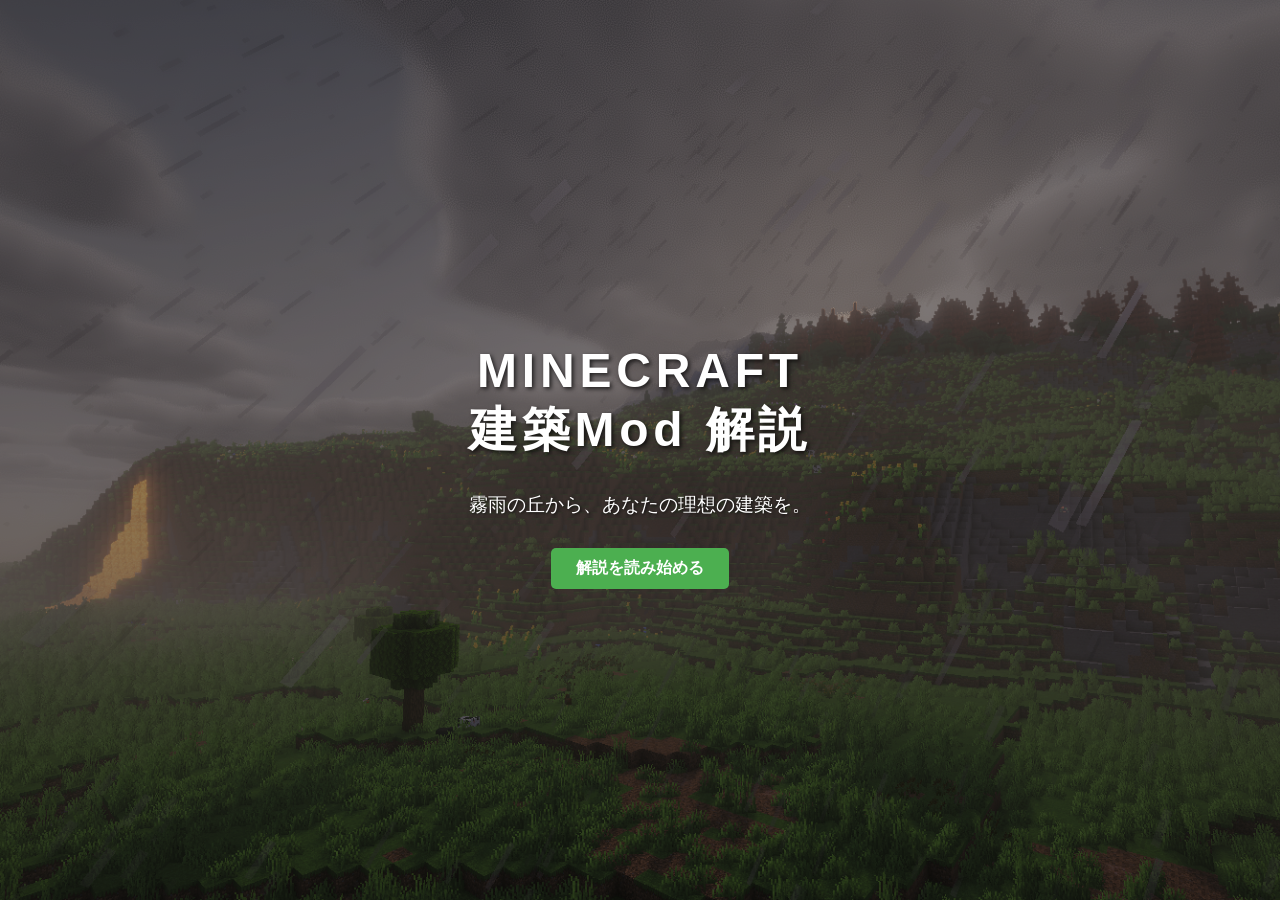
<file: index.html>
<!DOCTYPE html>
<html lang="ja">
<head>
    <meta charset="UTF-8">
    <meta name="viewport" content="width=device-width, initial-scale=1.0">
    <title>マイクラ建築Mod解説ページ</title>
    <link rel="stylesheet" href="file.css">
</head>
<body>

    <!-- ヒーローセクション（ようこそ画像部分） -->
    <header class="hero">
        <div class="hero-overlay"></div> <!-- 画像を暗くするレイヤー -->
        <div class="hero-content">
            <h1>MINECRAFT<br>建築Mod 解説</h1>
            <p>霧雨の丘から、あなたの理想の建築を。</p>
            <a href="home.html" class="btn">解説を読み始める</a>
        </div>
    </header>
    <main>
    </main>

</body>
</html>
</file>
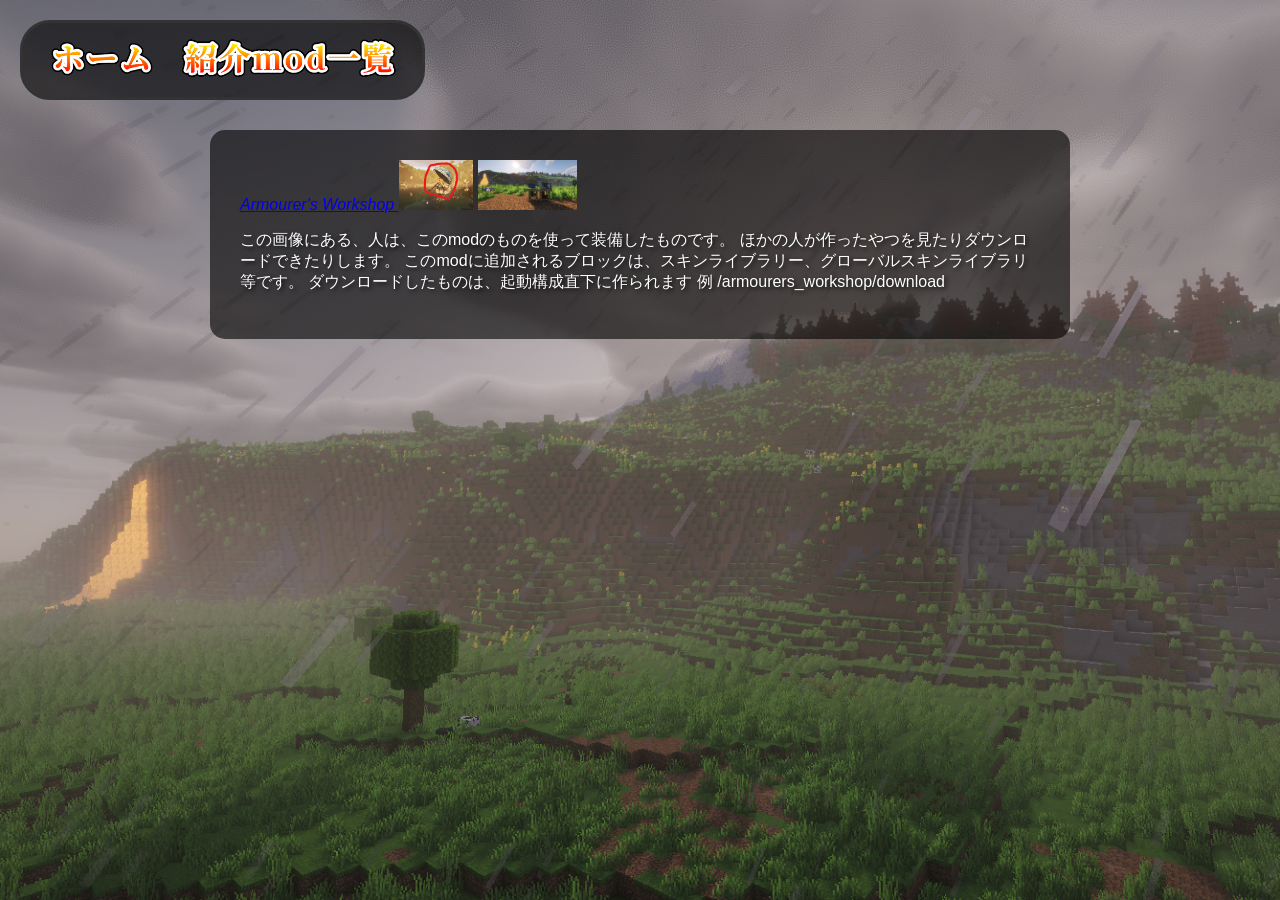
<file: armourers_workshop.html>
<!DOCTYPE html>
<html lang="ja">
<head>
    <meta charset="UTF-8">
    <meta name="viewport" content="width=device-width, initial-scale=1.0">
    <title>マイクラ建築Mod一覧</title>
    <!-- このページ専用のCSSを読み込む -->
    <link rel="stylesheet" href="armourers_workshop.css">
</head>
<body>

    <!-- 1. 上のナビゲーション（丸っこい枠） -->
    <nav class="nav-bar">
        <a href="home.html">
            <img src="images/hometext.png" alt="ホーム" class="nav-icon">
        </a>
        <a href="kentikumodall.html">
        <img src="images/syoukaiall.png" alt="紹介一覧" class="nav-icon">
        </a>
    </nav>

    <div class="mod-tags">
        </div>
    <!-- 2. 下のメインコンテンツ（Mod紹介エリア） -->
    <main class="main-content">
        <a href="https://www.curseforge.com/minecraft/mc-mods/armourers-workshop">
    <em>Armourer's Workshop</em>
        </a>
        <img src="images/armourers-workshop_0001.png" class="nav-icon">
        <img src="images/armourers-workshop_0002.png" class="nav-icon"  width="50%" height="50%">
        <p> この画像にある、人は、このmodのものを使って装備したものです。
            ほかの人が作ったやつを見たりダウンロードできたりします。
            このmodに追加されるブロックは、スキンライブラリー、グローバルスキンライブラリ等です。
            ダウンロードしたものは、起動構成直下に作られます 例 /armourers_workshop/download
            
        </p>

    </main>

</body>
</html>
</file>
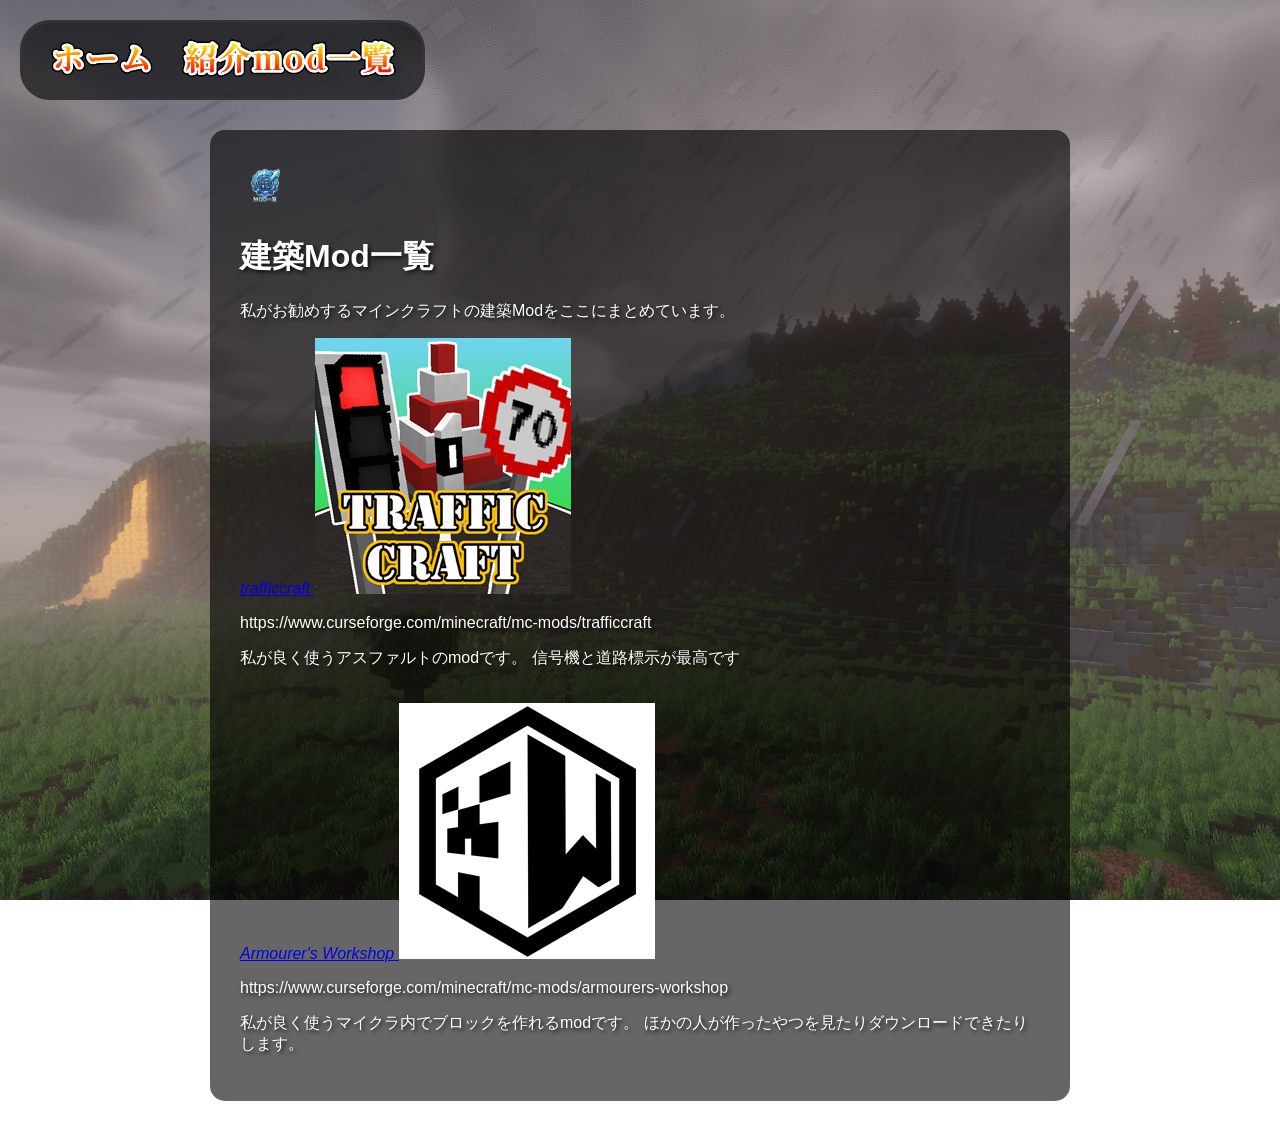
<file: kentikumodall.html>
<!DOCTYPE html>
<html lang="ja">
<head>
    <meta charset="UTF-8">
    <meta name="viewport" content="width=device-width, initial-scale=1.0">
    <title>マイクラ建築Mod一覧</title>
    <!-- このページ専用のCSSを読み込む -->
    <link rel="stylesheet" href="kentikumodall.css">
</head>
<body>

    <!-- 1. 上のナビゲーション（丸っこい枠） -->
    <nav class="nav-bar">
        <a href="home.html">
            <img src="images/hometext.png" alt="ホーム" class="nav-icon">
        </a>
        <a href="kentikumodall.html">
        <img src="images/syoukaiall.png" alt="紹介一覧" class="nav-icon">
        </a>
    </nav>

    <!-- 2. 下のメインコンテンツ（Mod紹介エリア） -->
    <main class="main-content">
         <a>
        <img src="images/modtext.png" alt="Mod一覧" height="50px" width="auto">
        </a>
        <h1>建築Mod一覧</h1>
        <p>私がお勧めするマインクラフトの建築Modをここにまとめています。</p>
        <a href="trafficcraft.html">
            <em>trafficcraft</em>
        </a>
        <img src="images/trafficcraft.png">
        <p>https://www.curseforge.com/minecraft/mc-mods/trafficcraft</p>
        <p>私が良く使うアスファルトのmodです。
            信号機と道路標示が最高です
        </p>
        <br>
        <a href="armourers_workshop.html">
            <em>Armourer's Workshop</em>
        </a>
        <img src="images/Armourer's Workshop.jpeg">
        <p>https://www.curseforge.com/minecraft/mc-mods/armourers-workshop</p>
        <p>私が良く使うマイクラ内でブロックを作れるmodです。
            ほかの人が作ったやつを見たりダウンロードできたりします。
        </p>
        
    </main>

</body>
</html>
</file>
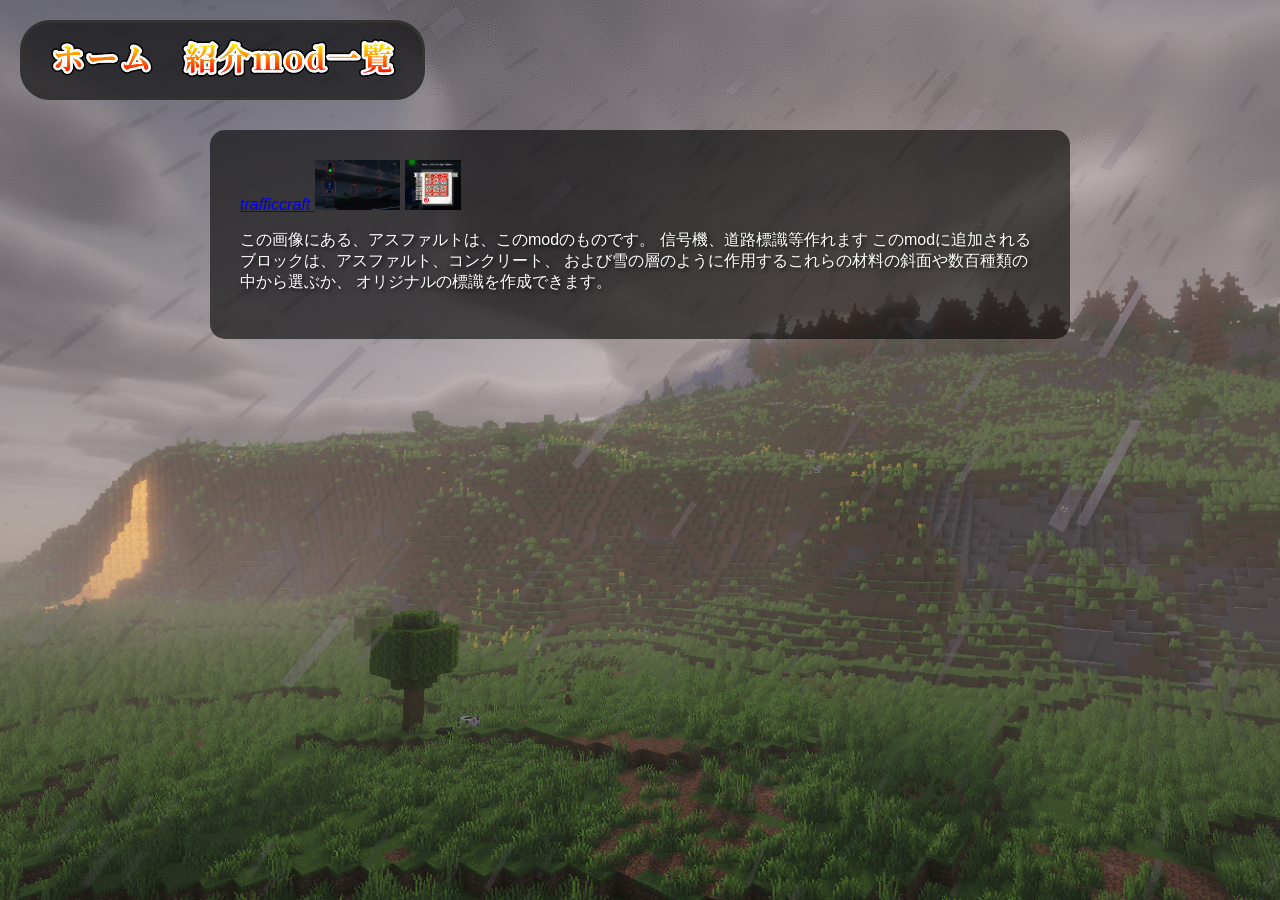
<file: trafficcraft.html>
<!DOCTYPE html>
<html lang="ja">
<head>
    <meta charset="UTF-8">
    <meta name="viewport" content="width=device-width, initial-scale=1.0">
    <title>マイクラ建築Mod一覧</title>
    <!-- このページ専用のCSSを読み込む -->
    <link rel="stylesheet" href="trafficcraft.css">
</head>
<body>

    <!-- 1. 上のナビゲーション（丸っこい枠） -->
    <nav class="nav-bar">
        <a href="home.html">
            <img src="images/hometext.png" alt="ホーム" class="nav-icon">
        </a>
        <a href="kentikumodall.html">
        <img src="images/syoukaiall.png" alt="紹介一覧" class="nav-icon">
        </a>
    </nav>

    <div class="mod-tags">
            <span class="1.21.1、1.20.4、1.20.1、1.19.2–1.19.4、1.18.2"></span>
            <span class="Fabric、Forge、NeoForge"></span>
        </div>
    <!-- 2. 下のメインコンテンツ（Mod紹介エリア） -->
    <main class="main-content">
        <a href="https://modrinth.com/mod/trafficcraft/versions">
    <em>trafficcraft</em>
        </a>
        <img src="images/trafficcraft_0001.png" class="nav-icon">
        <img src="images/trafficcraft_0002.png" class="nav-icon">
        <p> この画像にある、アスファルトは、このmodのものです。
            信号機、道路標識等作れます
            このmodに追加されるブロックは、アスファルト、コンクリート、
            および雪の層のように作用するこれらの材料の斜面や数百種類の中から選ぶか、
            オリジナルの標識を作成できます。
            
        </p>

    </main>

</body>
</html>
</file>
<file: file.css>
/* 基本設定 */
body, html {
    margin: 0;
    padding: 0;
    height: 100%;
    font-family: 'Helvetica Neue', Arial, sans-serif; /* モダンなフォント */
    color: white;
}

/* ヒーローセクション */
.hero {
    position: relative;
    width: 100%;
    height: 100vh; /* 画面いっぱいの高さ */
    background-image: url('images/hero-bg.png'); /* 保存した画像を指定 */
    background-size: cover; /* 画像を画面全体にフィットさせる */
    background-position: center; /* 画像の中央を表示 */
    background-repeat: no-repeat;
}

/* 画像を暗くするレイヤー */
.hero-overlay {
    position: absolute;
    top: 0;
    left: 0;
    width: 100%;
    height: 100%;
    background-color: rgba(0, 0, 0, 0.4); /* 黒で透明度0.4（雨の雰囲気を活かす） */
    z-index: 1;
}

/* コンテンツ部分 */
.hero-content {
    position: relative;
    z-index: 2; /* オーバーレイより上に表示 */
    display: flex;
    flex-direction: column;
    justify-content: center;
    align-items: center;
    height: 100%;
    text-align: center;
    padding: 0 20px;
}

/* タイトル */
.hero-content h1 {
    font-size: 3rem; /* スマホ向けに調整可能 */
    margin-bottom: 10px;
    text-shadow: 2px 2px 4px rgba(0,0,0,0.7); /* 文字の影 */
    letter-spacing: 0.1em;
}

/* キャッチコピー */
.hero-content p {
    font-size: 1.2rem;
    margin-bottom: 30px;
    text-shadow: 1px 1px 3px rgba(0,0,0,0.7);
}

/* ボタン */
.btn {
    display: inline-block;
    padding: 10px 25px;
    background-color: #4CAF50; /* マイクラの草ブロック風の緑 */
    color: white;
    text-decoration: none;
    border-radius: 5px;
    font-weight: bold;
    transition: background-color 0.3s ease;
}

.btn:hover {
    background-color: #45a049; /* ホバー時に少し暗く */
}

/* レスポンシブ対応（スマホなど） */
@media (max-width: 768px) {
    .hero-content h1 {
        font-size: 2rem; /* タイトルを小さく */
    }
    .hero-content p {
        font-size: 1rem;
    }
}
</file>
<file: armourers_workshop.css>
/* ==========================================
   全体の共通ルール
   ========================================== */
body {
    /* フォントの設定 */
    font-family: "Helvetica Neue", Arial, "Hiragino Kaku Gothic ProN", "Hiragino Sans", "Meiryo", sans-serif;
    color: #ffffff; /* 基本の文字色は白 */
    
    /* 背景の設定：images内の霧雨の画像 */
    background-image: url('images/hero-bg.png');
    background-size: cover;
    background-position: center;
    background-attachment: fixed;
    margin: 0;
    padding: 20px;
}

/* ==========================================
   ナビゲーション（丸っこい枠）
   ========================================== */
.nav-bar {
    display: flex;
    gap: 15px;
    background-color: rgba(0, 0, 0, 0.6); /* 半透明の黒 */
    border: 3px solid #333333;           /* 手書きのような太枠 */
    border-radius: 30px;                 /* 角を丸くカプセル型に */
    padding: 10px 20px;
    width: max-content;                  /* 中身の幅に合わせる */
    margin-bottom: 30px;                 /* メインエリアとの隙間 */
}

.nav-icon {
    width: auto;
    height: 50px;
    transition: transform 0.2s;
}

.nav-icon:hover {
    transform: scale(1.1); /* ホバー時に少し大きく */
}

/* ==========================================
   メインコンテンツ（半透明の座布団）
   ========================================== */
.main-content {
    background-color: rgba(0, 0, 0, 0.6); /* 半透明の黒い座布団 */
    border-radius: 15px;                 /* 角を丸く */
    padding: 30px;
    max-width: 800px;                    /* 横幅が広がりすぎないように制限 */
    margin: 0 auto;                      /* 画面の中央に配置 */
}

/* 文字にマイクラ風の黒い影をつける */
h1, p {
    text-shadow: 2px 2px 4px rgba(0, 0, 0, 0.8);
}
</file>
<file: kentikumodall.css>
/* ==========================================
   全体の共通ルール
   ========================================== */
body {
    /* フォントの設定 */
    font-family: "Helvetica Neue", Arial, "Hiragino Kaku Gothic ProN", "Hiragino Sans", "Meiryo", sans-serif;
    color: #ffffff; /* 基本の文字色は白 */
    
    /* 背景の設定：images内の霧雨の画像 */
    background-image: url('images/hero-bg.png');
    background-size: cover;
    background-position: center;
    background-attachment: fixed;
    margin: 0;
    padding: 20px;
}

/* ==========================================
   ナビゲーション（丸っこい枠）
   ========================================== */
.nav-bar {
    display: flex;
    gap: 15px;
    background-color: rgba(0, 0, 0, 0.6); /* 半透明の黒 */
    border: 3px solid #333333;           /* 手書きのような太枠 */
    border-radius: 30px;                 /* 角を丸くカプセル型に */
    padding: 10px 20px;
    width: max-content;                  /* 中身の幅に合わせる */
    margin-bottom: 30px;                 /* メインエリアとの隙間 */
}

.nav-icon {
    width: auto;
    height: 50px;
    transition: transform 0.2s;
}

.nav-icon:hover {
    transform: scale(1.1); /* ホバー時に少し大きく */
}

/* ==========================================
   メインコンテンツ（半透明の座布団）
   ========================================== */
.main-content {
    background-color: rgba(0, 0, 0, 0.6); /* 半透明の黒い座布団 */
    border-radius: 15px;                 /* 角を丸く */
    padding: 30px;
    max-width: 800px;                    /* 横幅が広がりすぎないように制限 */
    margin: 0 auto;                      /* 画面の中央に配置 */
}

/* 文字にマイクラ風の黒い影をつける */
h1, p {
    text-shadow: 2px 2px 4px rgba(0, 0, 0, 0.8);
}
</file>
<file: trafficcraft.css>
/* ==========================================
   全体の共通ルール
   ========================================== */
body {
    /* フォントの設定 */
    font-family: "Helvetica Neue", Arial, "Hiragino Kaku Gothic ProN", "Hiragino Sans", "Meiryo", sans-serif;
    color: #ffffff; /* 基本の文字色は白 */
    
    /* 背景の設定：images内の霧雨の画像 */
    background-image: url('images/hero-bg.png');
    background-size: cover;
    background-position: center;
    background-attachment: fixed;
    margin: 0;
    padding: 20px;
}

/* ==========================================
   ナビゲーション（丸っこい枠）
   ========================================== */
.nav-bar {
    display: flex;
    gap: 15px;
    background-color: rgba(0, 0, 0, 0.6); /* 半透明の黒 */
    border: 3px solid #333333;           /* 手書きのような太枠 */
    border-radius: 30px;                 /* 角を丸くカプセル型に */
    padding: 10px 20px;
    width: max-content;                  /* 中身の幅に合わせる */
    margin-bottom: 30px;                 /* メインエリアとの隙間 */
}

.nav-icon {
    width: auto;
    height: 50px;
    transition: transform 0.2s;
}

.nav-icon:hover {
    transform: scale(1.1); /* ホバー時に少し大きく */
}

/* ==========================================
   メインコンテンツ（半透明の座布団）
   ========================================== */
.main-content {
    background-color: rgba(0, 0, 0, 0.6); /* 半透明の黒い座布団 */
    border-radius: 15px;                 /* 角を丸く */
    padding: 30px;
    max-width: 800px;                    /* 横幅が広がりすぎないように制限 */
    margin: 0 auto;                      /* 画面の中央に配置 */
}

/* 文字にマイクラ風の黒い影をつける */
h1, p {
    text-shadow: 2px 2px 4px rgba(0, 0, 0, 0.8);
}
</file>
